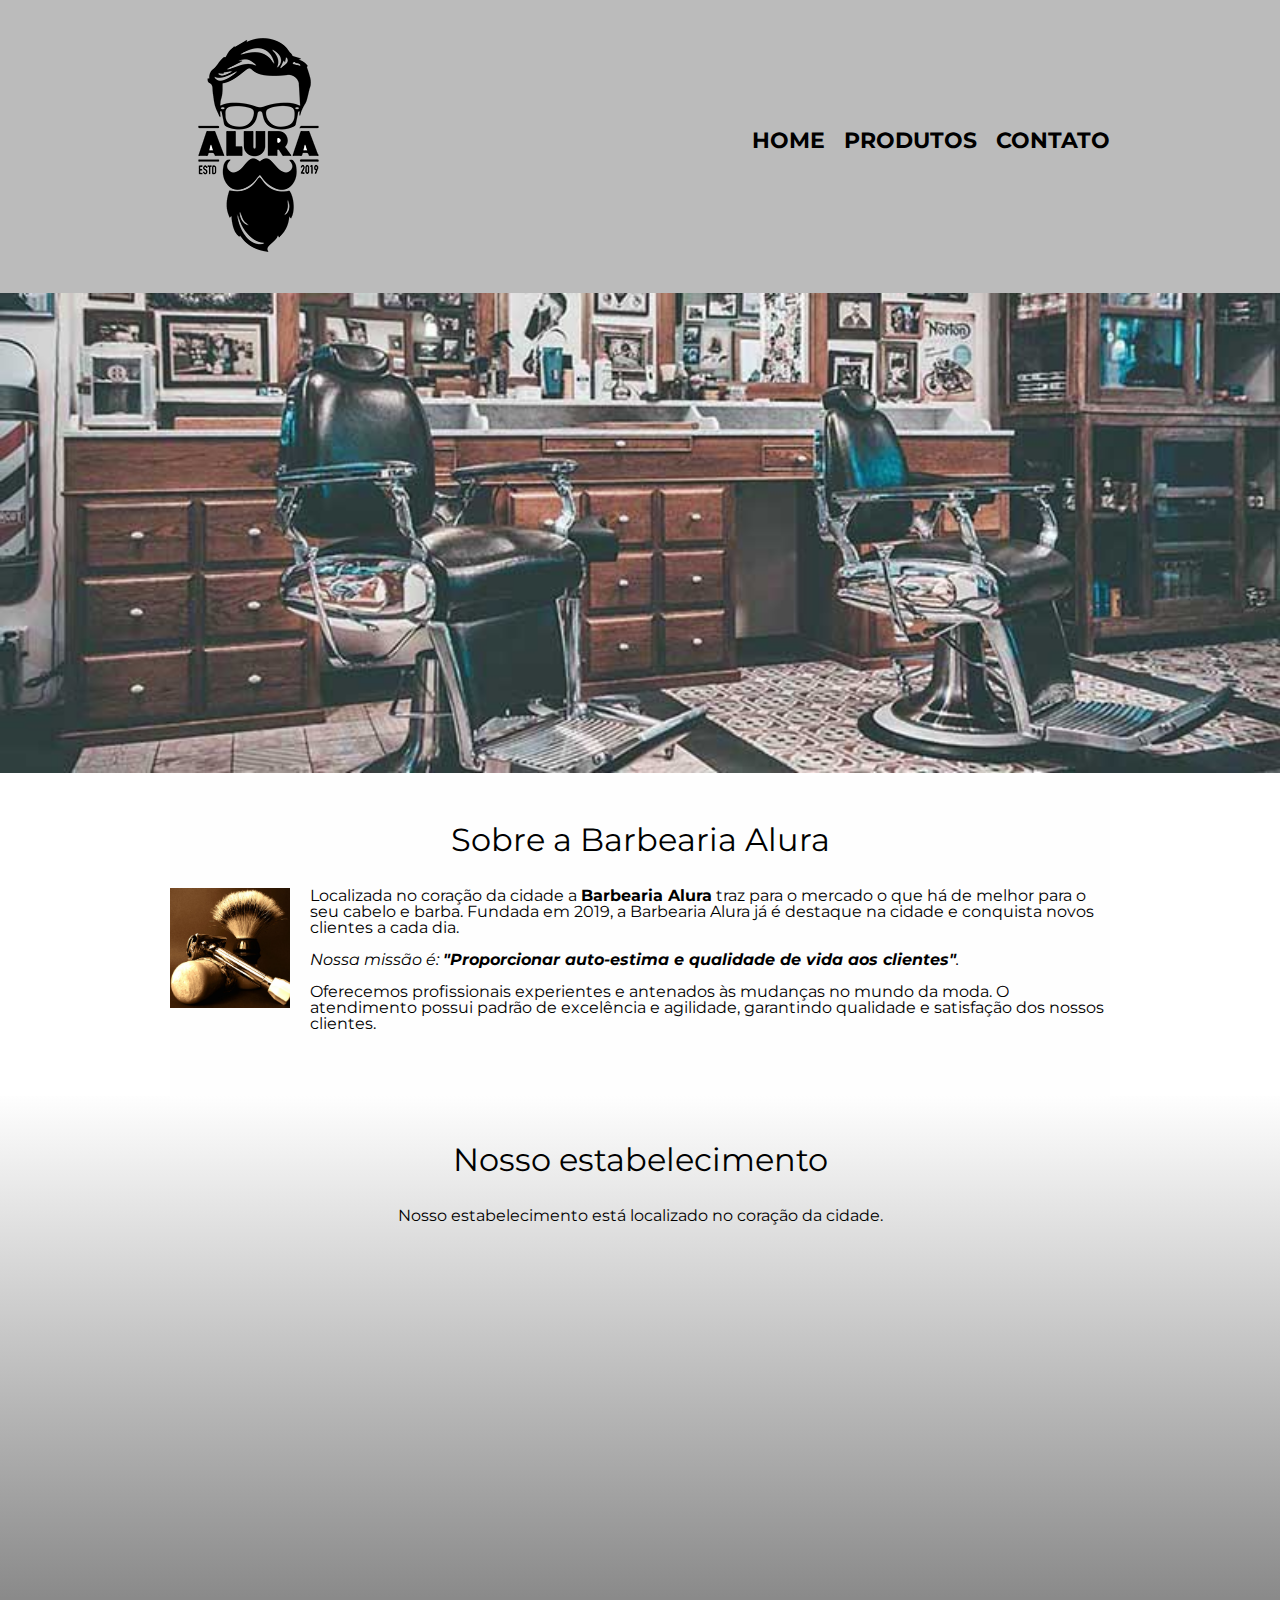
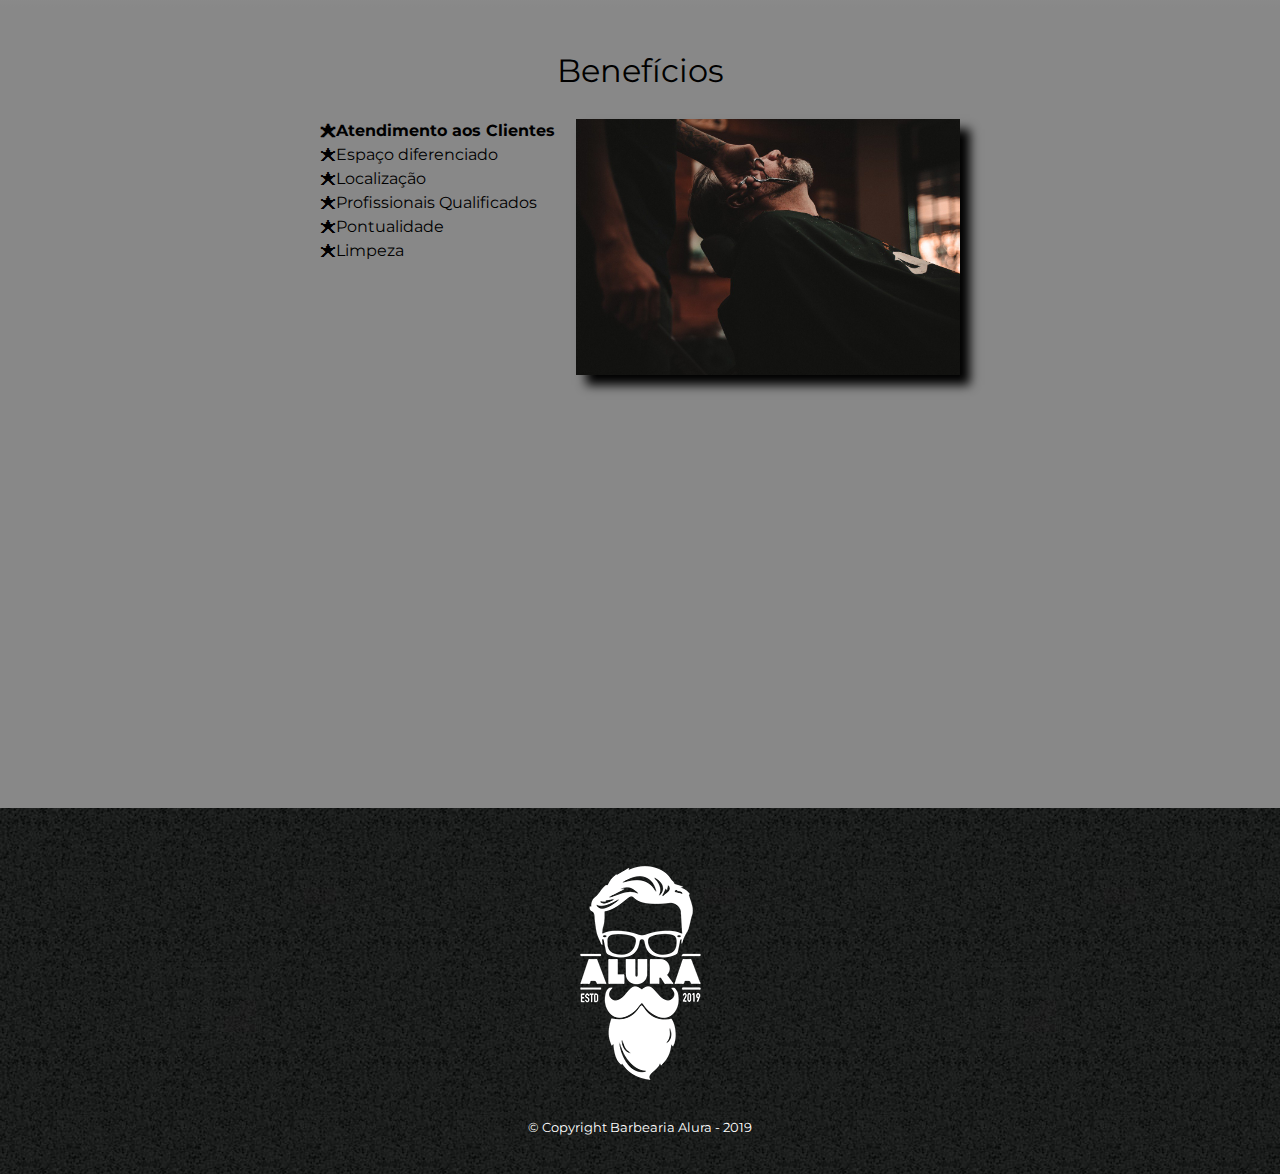
<file: HTML e CSS/index.html>
<!DOCTYPE html>
<html lang="pt-br">
	<head>
		<meta name="viewport" content="width=device-width">
		<meta charset="UTF-8">
		<title>Barbearia Alura</title>

		<link rel="stylesheet" href="reset.css">
		<link rel="stylesheet" href="style.css">
		<link href="https://fonts.googleapis.com/css?family=Montserrat&display=swap" rel="stylesheet">
	</head>

	<body>
		<header>
			<div class="caixa">
				<h1><img src="logo.png"></h1>

				<nav>
					<ul>
						<li><a href="index.html">Home</a></li>
						<li><a href="produtos.html">Produtos</a></li>
						<li><a href="contato.html">Contato</a></li>
					</ul>
				</nav>
			</div>
		</header>

		<img class="banner" src="banner.jpg">

		<main>
			<section class="principal">
				<h2 class="titulo-principal">Sobre a Barbearia Alura</h2>

				<img class="utensilios" src="utensilios.jpg" alt="Utensilios de um barbeiro.">
		 
				<p>Localizada no coração da cidade a <strong>Barbearia Alura</strong> traz para o mercado o que há de melhor para o seu cabelo e barba. Fundada em 2019, a Barbearia Alura já é destaque na cidade e conquista novos clientes a cada dia.</p>

				<p id="missao"><em>Nossa missão é: <strong>"Proporcionar auto-estima e qualidade de vida aos clientes"</strong>.</em></p>

				<p>Oferecemos profissionais experientes e antenados às mudanças no mundo da moda. O atendimento possui padrão de excelência e agilidade, garantindo qualidade e satisfação dos nossos clientes.</p>
			</section>

			<section class="mapa">
				<h3 class="titulo-principal">Nosso estabelecimento</h3>
				<p>Nosso estabelecimento está localizado no coração da cidade.</p>

				<div class="mapa-conteudo">
					<iframe src="https://www.google.com/maps/embed?pb=!1m18!1m12!1m3!1d3656.4483278365396!2d-46.63466568562861!3d-23.588249068469487!2m3!1f0!2f0!3f0!3m2!1i1024!2i768!4f13.1!3m3!1m2!1s0x94ce5a2b2ed7f3a1%3A0xab35da2f5ca62674!2sCaelum!5e0!3m2!1spt-BR!2sbr!4v1568814489656!5m2!1spt-BR!2sbr" width="100%" height="300" frameborder="0" style="border:0;" allowfullscreen=""></iframe>
				</div>
			</section>

			<section class="beneficios">
				<h3 class="titulo-principal">Benefícios</h3>

				<div class="conteudo-beneficios">
					<ul class="lista-beneficios">
						<li class="itens">Atendimento aos Clientes</li>
						<li class="itens">Espaço diferenciado</li>
						<li class="itens">Localização</li>
						<li class="itens">Profissionais Qualificados</li>
						<li class="itens">Pontualidade</li>
						<li class="itens">Limpeza</li>
					</ul><img src="beneficios.jpg" class="imagem-beneficios">
				</div>

				<div class="video">
					<iframe width="100%" height="315" src="https://www.youtube.com/embed/wcVVXUV0YUY" frameborder="0" allow="accelerometer; autoplay; encrypted-media; gyroscope; picture-in-picture" allowfullscreen></iframe>
				</div>
			</section>
		</main>

		<footer>
			<img src="logo-branco.png">
			<p class="copyright">&copy; Copyright Barbearia Alura - 2019</p>
		</footer>
	</body>
</html>
</file>
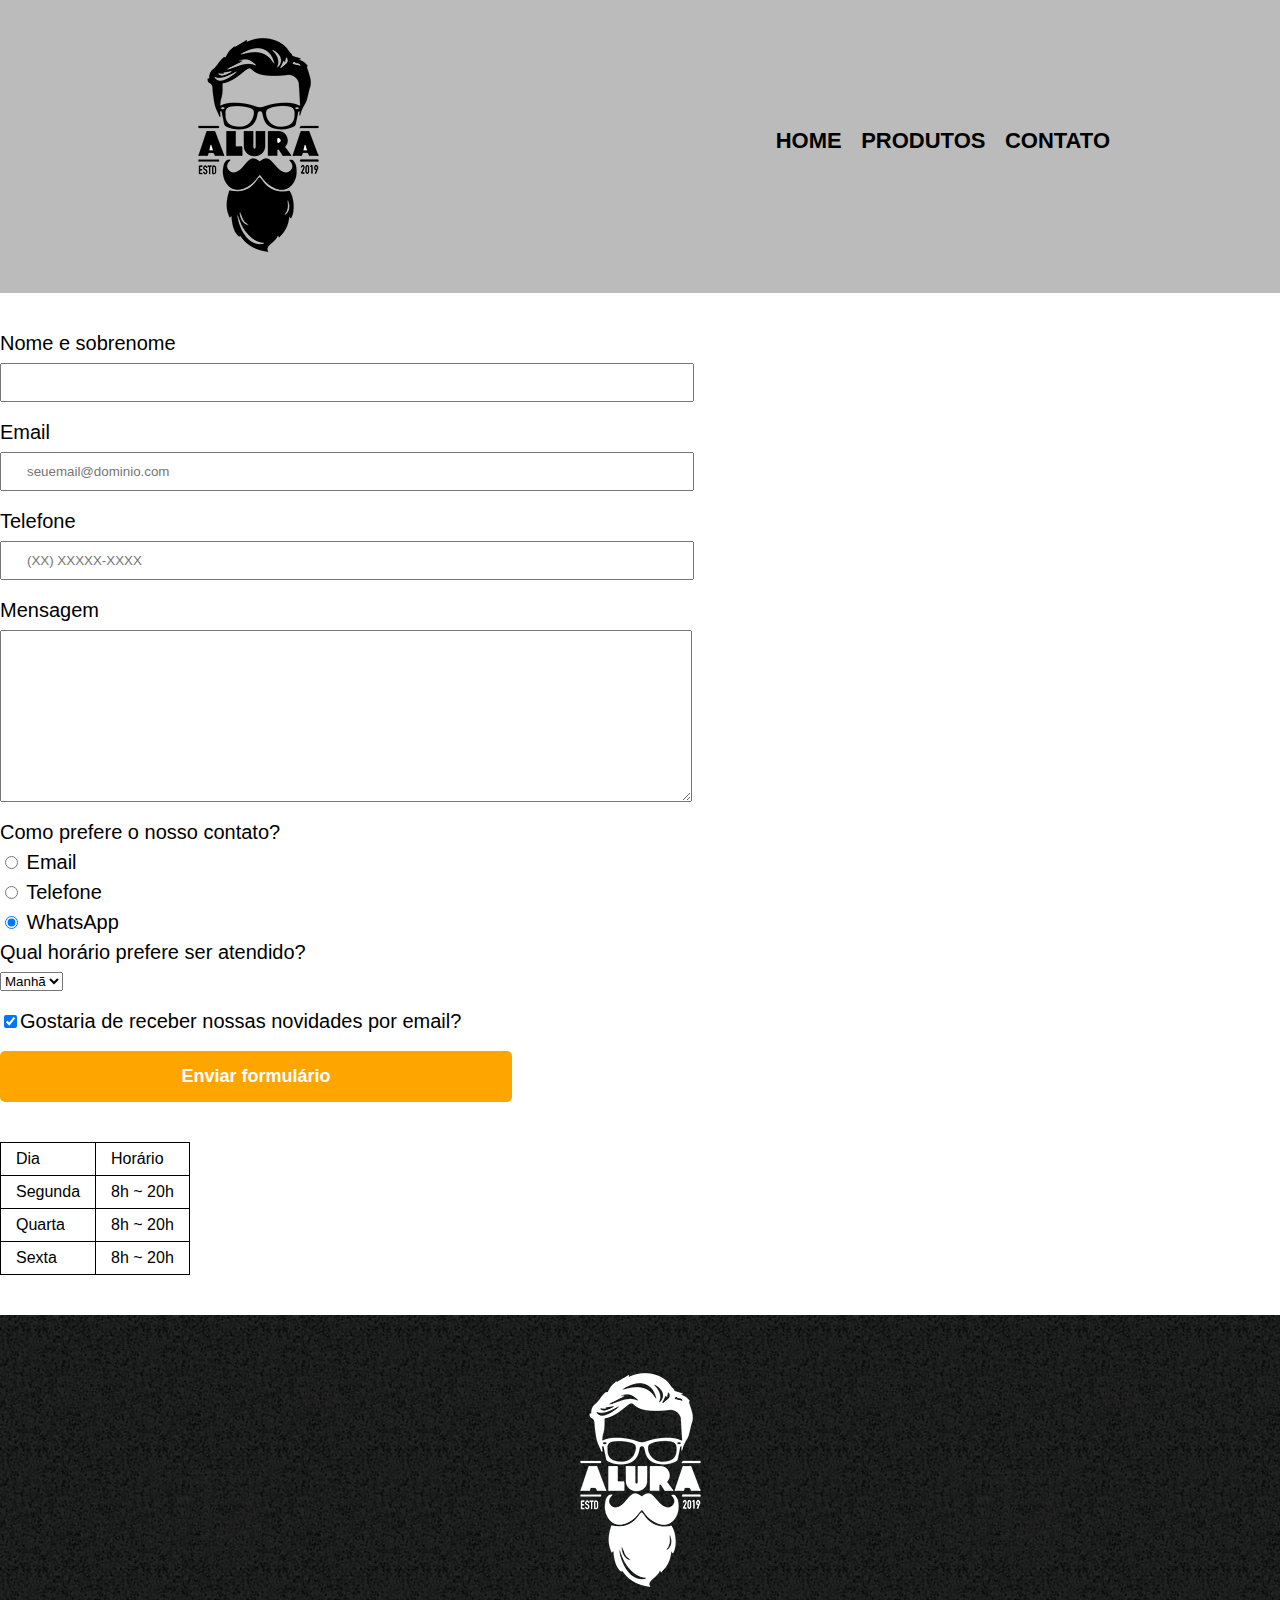
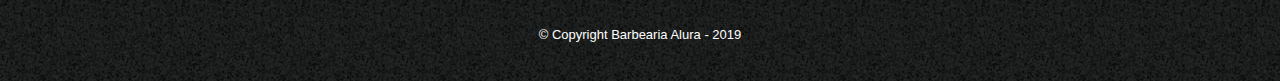
<file: HTML e CSS/contato.html>
<!DOCTYPE html>
<html>
	<head>
		<meta name="viewport" content="width=device-width">
		<meta charset="UTF-8">
		<title>Contato - Barbearia Alura</title>

		<link rel="stylesheet" href="reset.css">
		<link rel="stylesheet" href="style.css">
	</head>
	<body>
		<header>
			<div class="caixa">
				<h1><img src="logo.png" alt="Logo da Barbearia Alura"></h1>

				<nav>
					<ul>
						<li><a href="index.html">Home</a></li>
						<li><a href="produtos.html">Produtos</a></li>
						<li><a href="contato.html">Contato</a></li>
					</ul>
				</nav>
			</div>
		</header>

		<main>
			<form>
				<label for="nomesobrenome">Nome e sobrenome</label>
				<input type="text" id="nomesobrenome" class="input-padrao" required>

				<label for="email">Email</label>
				<input type="email" id="email" class="input-padrao" required placeholder="seuemail@dominio.com">

				<label for="telefone">Telefone</label>
				<input type="tel" id="telefone" class="input-padrao" required placeholder="(XX) XXXXX-XXXX">

				<label for="mensagem">Mensagem</label>
				<textarea cols="70" rows="10" id="mensagem" class="input-padrao" required></textarea>

				<fieldset>
					<legend>Como prefere o nosso contato?</legend>
					<label for="radio-email"><input type="radio" name="contato" value="email" id="radio-email"> Email</label>
					
					<label for="radio-telefone"><input type="radio" name="contato" value="telefone" id="radio-telefone"> Telefone</label>
					
					<label for="radio-whatsapp"><input type="radio" name="contato" value="whatsapp" id="radio-whatsapp" checked> WhatsApp</label>
				</fieldset>

				<fieldset>
					<legend>Qual horário prefere ser atendido?</legend>
					<select>
						<option>Manhã</option>
						<option>Tarde</option>
						<option>Noite</option>
					</select>
				</fieldset>

				<label class="checkbox"><input type="checkbox" checked>Gostaria de receber nossas novidades por email?</label>

				<input type="submit" value="Enviar formulário" class="enviar">
			</form>

			<table>
				<tr>
					<td>Dia</td>
					<td>Horário</td>
				</tr>
				<tr>
					<td>Segunda</td>
					<td>8h ~ 20h</td>
				</tr>
				<tr>
					<td>Quarta</td>
					<td>8h ~ 20h</td>
				</tr>
				<tr>
					<td>Sexta</td>
					<td>8h ~ 20h</td>
				</tr>
			</table>
		</main>

		<footer>
			<img src="logo-branco.png" alt="Logo da Barbearia Alura">
			<p class="copyright">&copy; Copyright Barbearia Alura - 2019</p>
		</footer>
	</body>
</html>
</file>
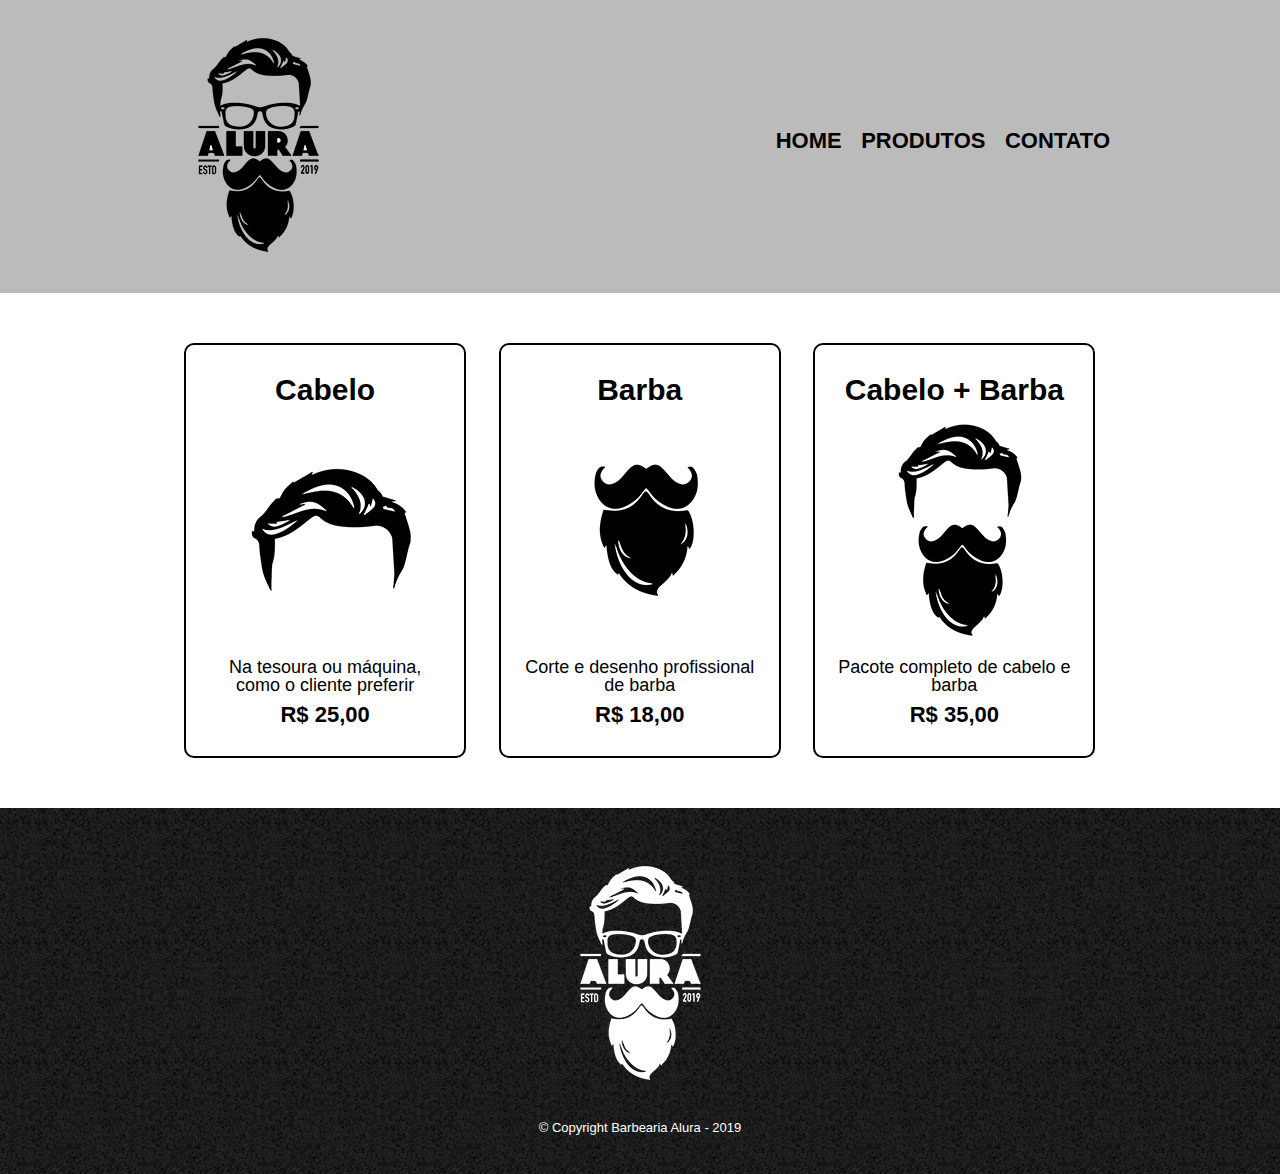
<file: HTML e CSS/produtos.html>
<!DOCTYPE html>
<html>
	<head>
		<meta name="viewport" content="width=device-width">
		<meta charset="UTF-8">
		<title>Produtos - Barbearia Alura</title>

		<link rel="stylesheet" href="reset.css">
		<link rel="stylesheet" href="style.css">
	</head>
	<body>
		<header>
			<div class="caixa">
				<h1><img src="logo.png"></h1>

				<nav>
					<ul>
						<li><a href="index.html">Home</a></li>
						<li><a href="produtos.html">Produtos</a></li>
						<li><a href="contato.html">Contato</a></li>
					</ul>
				</nav>
			</div>
		</header>

		<main>
			<ul class="produtos">
				<li>
					<h2>Cabelo</h2>
					<img src="cabelo.jpg">
					<p class="produto-descricao">Na tesoura ou máquina, como o cliente preferir</p>
					<p class="produto-preco">R$ 25,00</p>
				</li>
				<li>
					<h2>Barba</h2>
					<img src="barba.jpg">
					<p class="produto-descricao">Corte e desenho profissional de barba</p>
					<p class="produto-preco">R$ 18,00</p>
				</li>
				<li>
					<h2>Cabelo + Barba</h2>
					<img src="cabelo+barba.jpg">
					<p class="produto-descricao">Pacote completo de cabelo e barba</p>
					<p class="produto-preco">R$ 35,00</p>
				</li>
			</ul>
		</main>

		<footer>
			<img src="logo-branco.png">
			<p class="copyright">&copy; Copyright Barbearia Alura - 2019</p>
		</footer>
	</body>
</html>
</file>
<file: HTML e CSS/style.css>
body {
	font-family: 'Montserrat', sans-serif;
}

header {
	background: #BBBBBB;
	padding: 20px 0;
}

.caixa {
	position: relative;
	width: 940px;
	margin: 0 auto;
}

nav {
	position: absolute;
	top: 110px;
	right: 0;
}

nav li {
	display: inline;
	margin: 0 0 0 15px;
}

nav a {
	text-transform: uppercase;
	color: #000000;
	font-weight: bold;
	font-size: 22px;
	text-decoration: none;
}

nav a:hover {
	color: #C78C19;
	text-decoration: underline;
}

.produtos {
	width: 940px;
	margin: 0 auto;
	padding: 50px 0;
}

.produtos li {
	display: inline-block;
	text-align: center;
	width: 30%;
	vertical-align: top;
	margin: 0 1.5%;
	padding: 30px 20px;
	box-sizing: border-box;
	border: 2px solid #000000;
	border-radius: 10px;
}

.produtos li:hover {
	border-color: #C78C19;
}

.produtos li:active {
	border-color: #088C19;	
}

.produtos li:hover h2 {
	font-size: 34px;
}

.produtos h2 {
	font-size: 30px;
	font-weight: bold;
}

.produto-descricao {
	font-size: 18px;
}

.produto-preco {
	font-size: 22px;
	font-weight: bold;
	margin-top: 10px;
}

footer {
	text-align: center;
	background: url("bg.jpg");
	padding: 40px 0;
}

.copyright {
	color: #FFFFFF;
	font-size: 13px;
	margin: 20px 0 0;
}

form {
	margin: 40px 0;
}

form label, form legend {
	display:block;
	font-size: 20px;
	margin: 0 0 10px;
}

.input-padrao {
	display: block;
	margin: 0 0 20px;
	padding: 10px 25px;
	width: 50%;
}

.checkbox {
	margin: 20px 0;
}

.enviar {
	width:40%;
	padding: 15px 0;
	background: orange;
	color: white;
	font-weight: bold;
	font-size: 18px;
	border: none;
	border-radius: 5px;
	transition: 1s all;
	cursor: pointer;
}

.enviar:hover {
	background: darkorange;
	transform: scale(1.2);
}

table {
	margin: 20px 0 40px;
}

thead {
	background: #555555;
	color: white;
	font-weight: bold;
}

td, th {
	border: 1px solid #000000;
	padding: 8px 15px;
}


/* css da página inicial */
.banner {
	width:100%;
}

.titulo-principal {
	text-align: center;
	font-size: 2em;
	margin: 0 0 1em;
	clear: left;
}

.principal {
	padding: 3em 0;
	background: #FEFEFE;
	width: 940px;
	margin: 0 auto;
}

.principal p {
	margin: 0 0 1em;
}

.principal strong {
	font-weight: bold;
}

.principal em {
	font-style: italic;
}

.utensilios {
	width: 120px;
	float: left;
	margin: 0 20px 20px 0;
}

.mapa {
	padding: 3em 0;
	background: linear-gradient(#FEFEFE, #888888);
}

.mapa-conteudo {
	width: 940px;
	margin: 0 auto;
}

.mapa p {
	margin: 0 0 2em;
	text-align: center;
}

.beneficios {
	padding: 3em 0;
	background: #888888;
}

.conteudo-beneficios {
	width: 640px;
	margin: 0 auto;
}

.lista-beneficios {
	width: 40%;
	display: inline-block;
	vertical-align: top;
}

.itens {
	line-height: 1.5;
}

.itens:first-child {
	font-weight: bold;
}

.itens:before {
	content: "🟊";
}

.imagem-beneficios {
	width: 60%;
	opacity: 1;
	transition: 400ms;
	box-shadow: 10px 10px 10px 0 #000000;
}

.imagem-beneficios:hover {
	opacity: 0.3;
}

.video {
	width: 560px;
	margin: 2em auto;
}

@media screen and (max-width: 480px) {
	.caixa, .principal, .conteudo-beneficios, .mapa-conteudo, .video {
		width: auto;
	}

	h1 {
		text-align: center;
	}

	nav {
		position: static;
	}

	.lista-beneficios, .imagem-beneficios {
		width: 100%;
	}

	.input-padrao, form label, fieldset legend, .checkbox, .enviar {
		width: 80%;
		margin-left: 10px;
	}

	select, table {
		margin-left: 10px;
	}

	.produtos, .produtos li {
		width: 100%;
		margin: 10px auto;
	}
}
</file>
